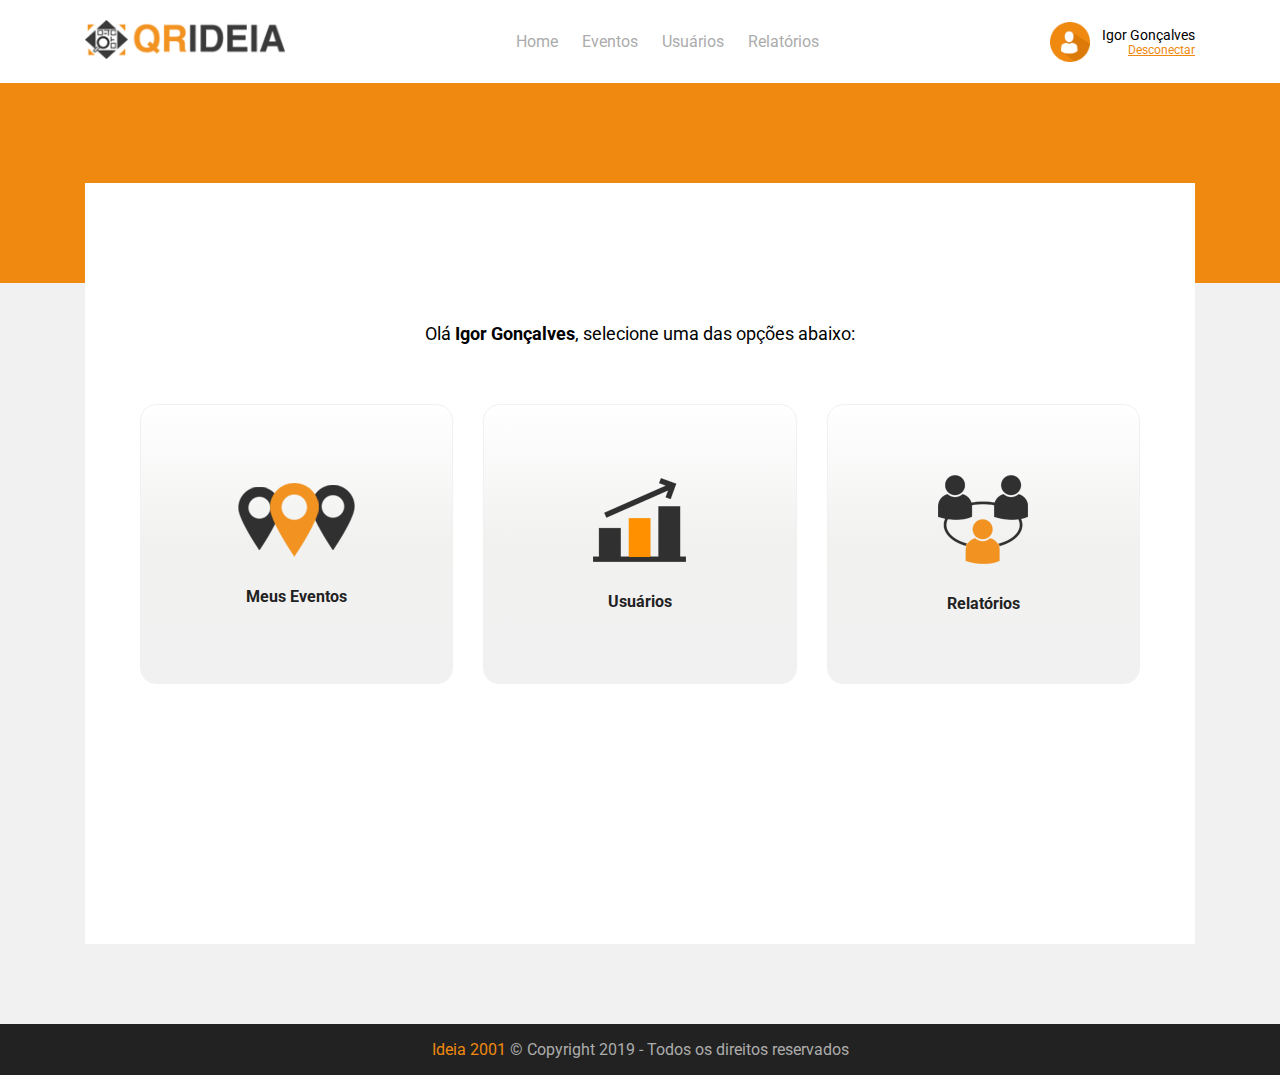
<file: index.html>
<!DOCTYPE html>
<html lang="pt-br">

<head>
   <meta charset="UTF-8">
   <meta name="viewport" content="width=device-width, initial-scale=1.0">
   <meta http-equiv="X-UA-Compatible" content="ie=edge">
   <title>Teste</title>
   <link rel="stylesheet" href="./assets/css/grid.css">
   <link rel="stylesheet" href="./assets/css/style.css">
</head>

<body>

   
   <nav class="navigation">
      <div class="container">
         <div class="content">

			
            	<a href="./index.html" class="logo">
            		<img id="logo" src="./assets/images/logo.png">
            	</a>
			
            <ul class="row menu">
               <li class="item-menu">
                  <a href="./index.html" class="item">
                     Home
                  </a>
               </li>
               <li class="item-menu">
                  <a href="./eventos.html" class="item">
                     Eventos
                  </a>
               </li>
               <li class="item-menu">
                  <a href="./usuarios.html" class="item">
                     Usuários
                  </a>
               </li>
               <li class="item-menu">
                  <a href="./relatorios.html" class="item">
                     Relatórios
                  </a>
               </li>
            </ul>

            <div class="info-user">
               <img src="./assets/images/user.png" />

               <div class="user-status">
                  <p class="user">
                     Igor Gonçalves
                  </p>
                  <a href="./index.html" class="status">
                     Desconectar
                  </a>
               </div>
            </div>
         </div>
      </div>
   </nav>
   

   <div class="box-head"></div>

   <div class="container">

      
      <div class="box-default">
         <h1 class="title">
            Olá <strong>Igor Gonçalves</strong>, selecione uma das opções abaixo:
         </h1>

         <div class="row">
            <div class="col-12 col-md-4">
               <a href="./eventos.html" class="box-option">
                  <img src="./assets/images/icone-eventos.png">
                  <h4 class="box-option-text">
                     Meus Eventos
                  </h4>
               </a>
            </div>
            <div class="col-12 col-md-4">
               <a href="./relatorios.html" class="box-option">
                  <img src="./assets/images/icone-relatorios.png">
                  <h4 class="box-option-text">
                     Usuários
                  </h4>
               </a>
            </div>
            <div class="col-12 col-md-4">
               <a href="./usuarios.html" class="box-option">
                  <img src="./assets/images/icone-usuarios.png">
                  <h4 class="box-option-text">
                     Relatórios
                  </h4>
               </a>
            </div>
         </div>
      </div>
      

   </div>

   
   <footer class="footer">
      <div class="container">
         <span class="ideia">Ideia 2001</span> © Copyright 2019 - Todos os direitos reservados
      </div>
   </footer>
   

</body>

</html>
</file>
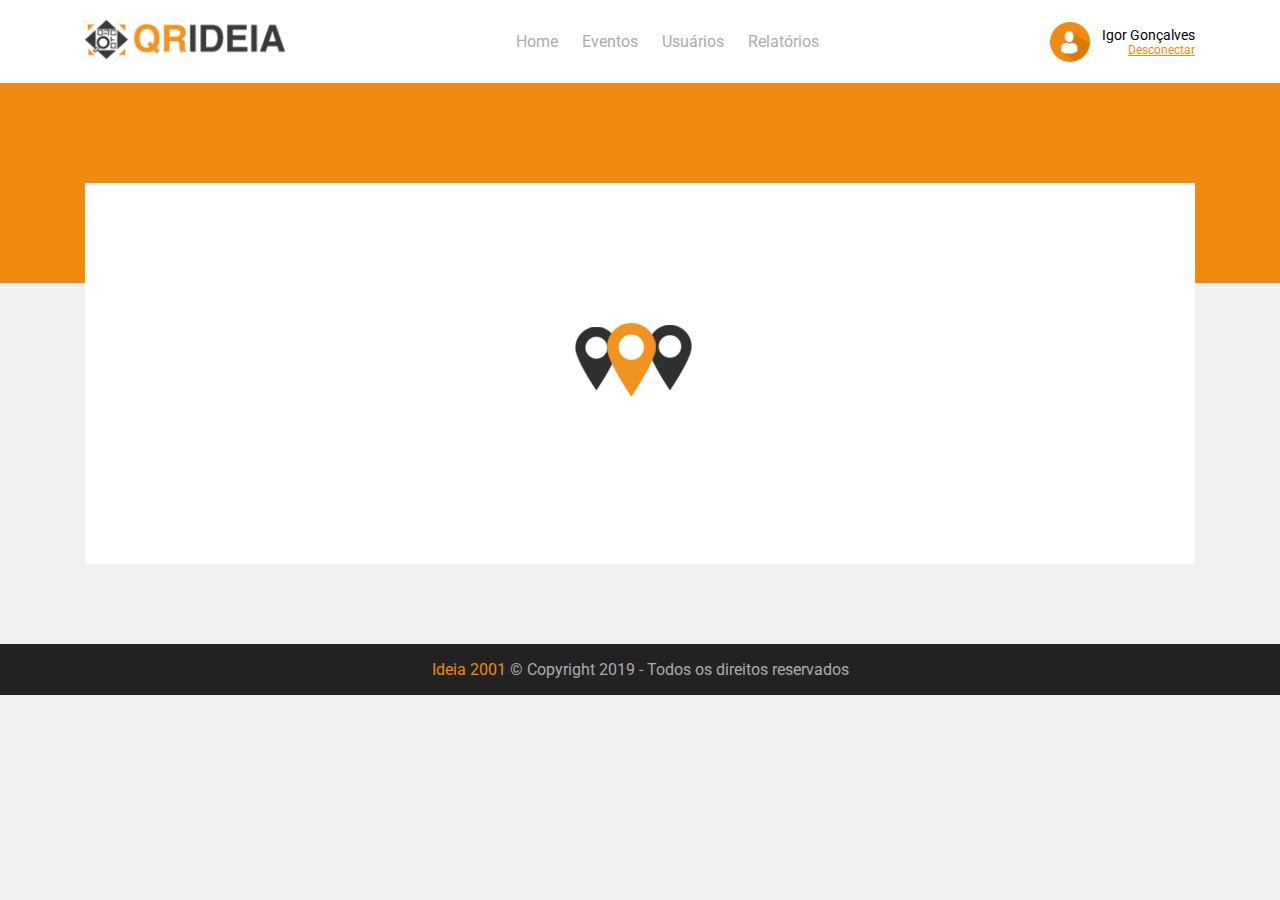
<file: eventos.html>
<!DOCTYPE html>
<html lang="pt-br">

<head>
   <meta charset="UTF-8">
   <meta name="viewport" content="width=device-width, initial-scale=1.0">
   <meta http-equiv="X-UA-Compatible" content="ie=edge">
   <title>Teste</title>
   <link rel="stylesheet" href="./assets/css/grid.css">
   <link rel="stylesheet" href="./assets/css/style.css">
</head>

<body>
  
    <nav class="navigation">
        <div class="container">
          <div class="content">


                <a href="./index.html" class="logo">
                  <img id="logo" src="./assets/images/logo.png">
                </a>

            <ul class="row menu">
                  <li class="item-menu">
                      <a href="./index.html" class="item">
                        Home
                      </a>  
                  </li> 
                  <li class="item-menu">
                  <a href="./eventos.html" class="item">
                     Eventos
                  </a>
               </li>
               <li class="item-menu">
                  <a href="./usuarios.html" class="item">
                     Usuários
                  </a>
               </li>
               <li class="item-menu">
                  <a href="./relatorios.html" class="item">
                     Relatórios
                  </a>
               </li>
            </ul>
            <div class="info-user">
              <img src="./assets/images/user.png" />

              <div class="user-status">
                  <p class="user">
                     Igor Gonçalves
                  </p>
                  <a href="./index.html" class="status">
                     Desconectar
                  </a>
              </div>  
            </div>
          </div>
		 		</div>
 		</nav>


    <div class="box-head"></div>

    <div class="container">

      
      <div class="box-default">
						          
							<div class="row">
                <div class="col-12 col-md-4" >
                   <a href="./eventos.html">
                      <img class="centro" src="./assets/images/icone-eventos.png">
                      
                   </a>
                </div>		
 					    
              </div>
      </div>
    </div>

    <footer class="footer">
       <div class="container">
            <span class="ideia">Ideia 2001</span> © Copyright 2019 - Todos os direitos reservados
       </div>
    </footer>
    
      
</body>

</html>
</file>
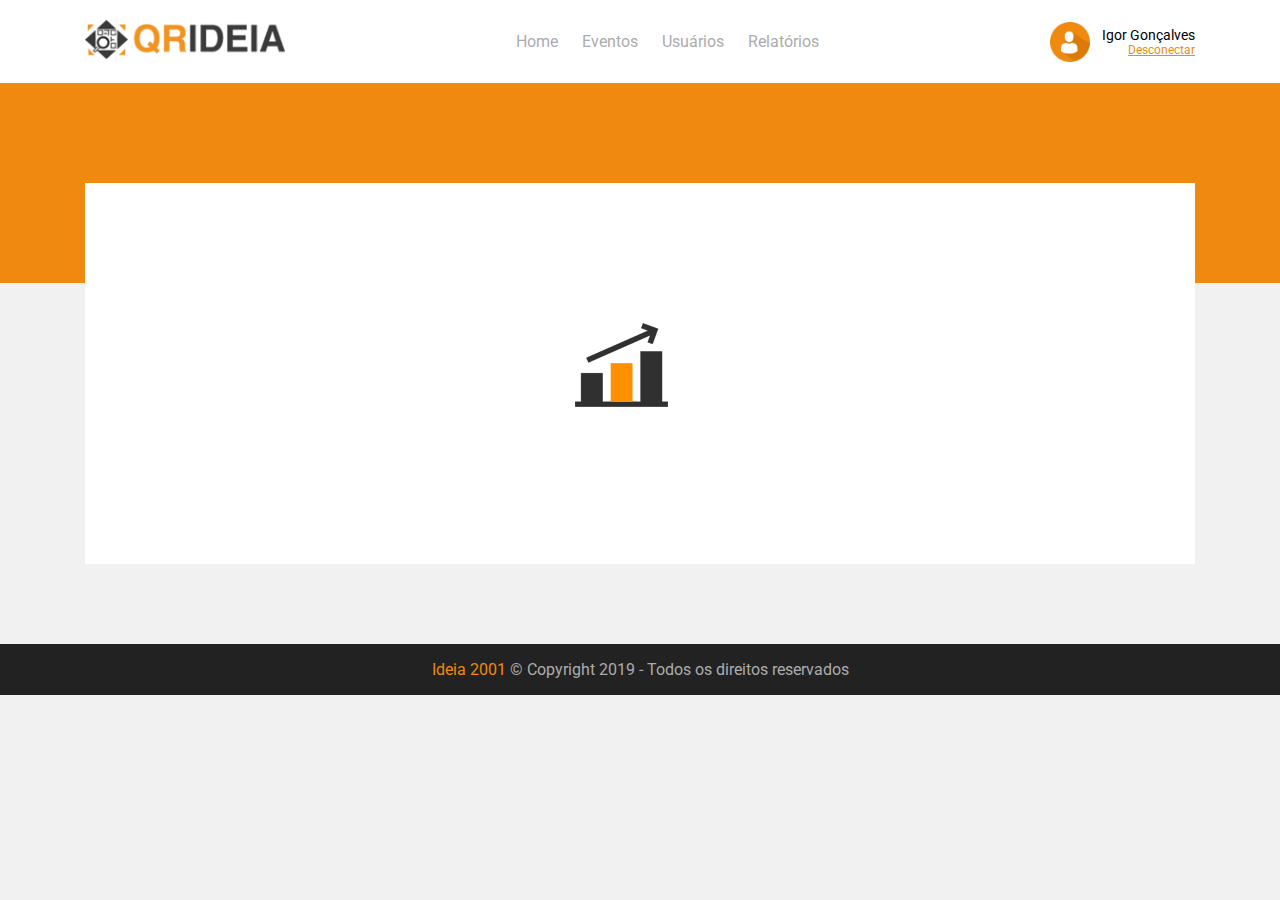
<file: relatorios.html>
<!DOCTYPE html>
<html lang="pt-br">

<head>
   <meta charset="UTF-8">
   <meta name="viewport" content="width=device-width, initial-scale=1.0">
   <meta http-equiv="X-UA-Compatible" content="ie=edge">
   <title>Teste</title>
   <link rel="stylesheet" href="./assets/css/grid.css">
   <link rel="stylesheet" href="./assets/css/style.css">
</head>

<body>
  
    <nav class="navigation">
        <div class="container">
          <div class="content">


                <a href="./index.html" class="logo">
                  <img id="logo" src="./assets/images/logo.png">
                </a>

            <ul class="row menu">
                  <li class="item-menu">
                      <a href="./index.html" class="item">
                        Home
                      </a>  
                  </li> 
                  <li class="item-menu">
                  <a href="./eventos.html" class="item">
                     Eventos
                  </a>
               </li>
               <li class="item-menu">
                  <a href="./usuarios.html" class="item">
                     Usuários
                  </a>
               </li>
               <li class="item-menu">
                  <a href="./relatorios.html" class="item">
                     Relatórios
                  </a>
               </li>
            </ul>
            <div class="info-user">
              <img src="./assets/images/user.png" />

              <div class="user-status">
                  <p class="user">
                     Igor Gonçalves
                  </p>
                  <a href="./index.html" class="status">
                     Desconectar
                  </a>
              </div>  
            </div>
          </div>
        </div>
    </nav>


    <div class="box-head"></div>

    <div class="container">

      
      <div class="box-default">
                      
              <div class="row">
                <div class="col-12 col-md-4" >
                   <a href="./relatorios.html">
                      <img class="centro" src="./assets/images/icone-relatorios.png">
                      
                   </a>
                </div>    
              
              </div>
      </div>
    </div>

    <footer class="footer">
       <div class="container">
            <span class="ideia">Ideia 2001</span> © Copyright 2019 - Todos os direitos reservados
       </div>
    </footer>
    
      
</body>

</html>
</file>
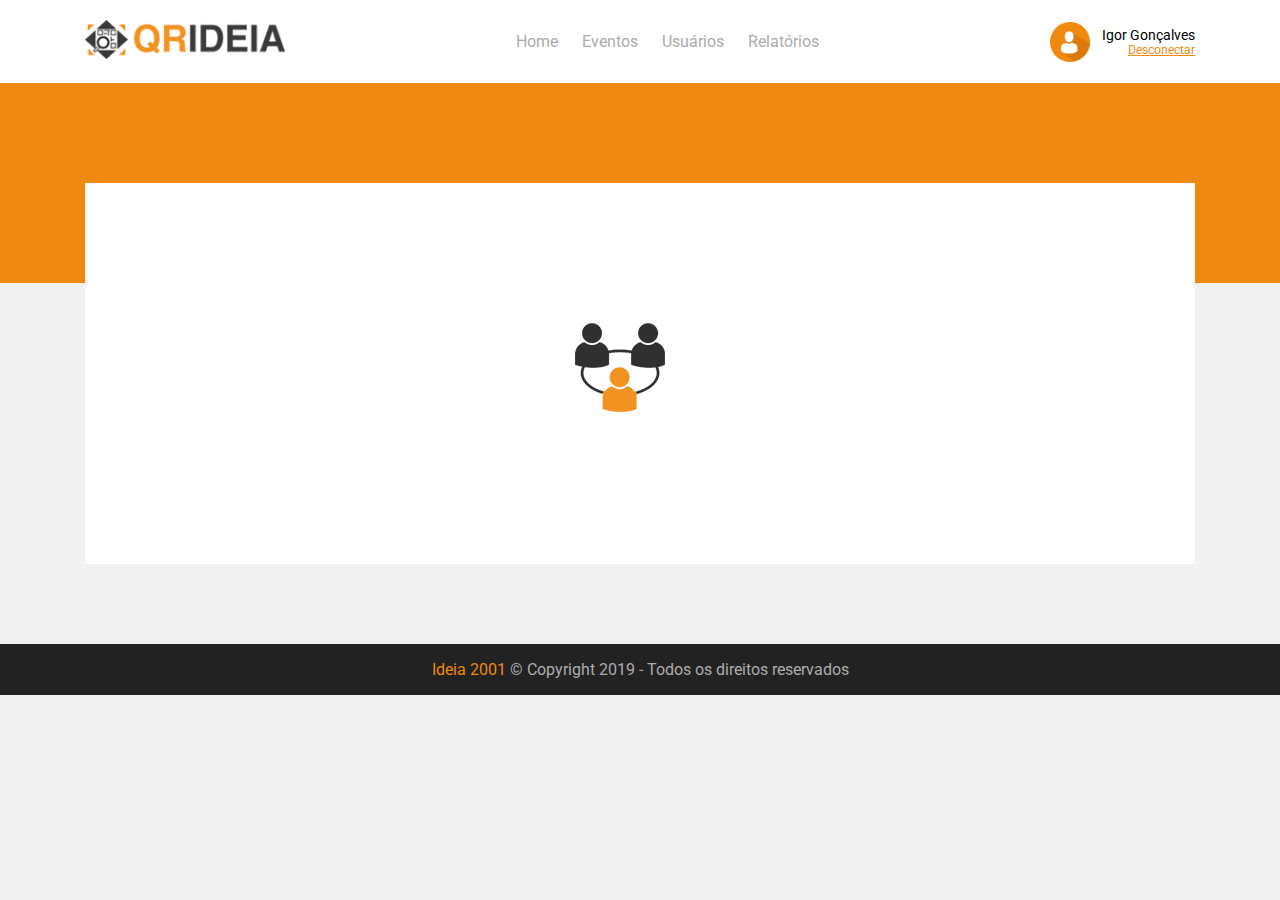
<file: usuarios.html>
<!DOCTYPE html>
<html lang="pt-br">

<head>
   <meta charset="UTF-8">
   <meta name="viewport" content="width=device-width, initial-scale=1.0">
   <meta http-equiv="X-UA-Compatible" content="ie=edge">
   <title>Teste</title>
   <link rel="stylesheet" href="./assets/css/grid.css">
   <link rel="stylesheet" href="./assets/css/style.css">
</head>

<body>
  
    <nav class="navigation">
        <div class="container">
          <div class="content">


                <a href="./index.html" class="logo">
                  <img id="logo" src="./assets/images/logo.png">
                </a>

            <ul class="row menu">
                  <li class="item-menu">
                      <a href="./index.html" class="item">
                        Home
                      </a>  
                  </li> 
                  <li class="item-menu">
                  <a href="./eventos.html" class="item">
                     Eventos
                  </a>
               </li>
               <li class="item-menu">
                  <a href="./usuarios.html" class="item">
                     Usuários
                  </a>
               </li>
               <li class="item-menu">
                  <a href="./relatorios.html" class="item">
                     Relatórios
                  </a>
               </li>
            </ul>
            <div class="info-user">
              <img src="./assets/images/user.png" />

              <div class="user-status">
                  <p class="user">
                     Igor Gonçalves
                  </p>
                  <a href="./index.html" class="status">
                     Desconectar
                  </a>
              </div>  
            </div>
          </div>
        </div>
    </nav>


    <div class="box-head"></div>

    <div class="container">

      
      <div class="box-default">
                      
              <div class="row">
                <div class="col-12 col-md-4" >
                   <a href="./usuarios.html">
                      <img class="centro" src="./assets/images/icone-usuarios.png">
                      
                   </a>
                </div>    
              
              </div>
      </div>
    </div>

    <footer class="footer">
       <div class="container">
            <span class="ideia">Ideia 2001</span> © Copyright 2019 - Todos os direitos reservados
       </div>
    </footer>
    
      
</body>

</html>
</file>
<file: assets/css/grid.css>
html {
  box-sizing: border-box;
}

*,
*::before,
*::after {
  box-sizing: inherit;
}

.row {
  display: flex;
  flex-wrap: wrap;
}

.row-reverse {
  display: flex;
  flex-direction: row-reverse;
}

.container {
  margin-left: auto;
  margin-right: auto;
  max-width: 100%;
  padding-left: 15px;
  padding-right: 15px;
}

.col,
.col-auto,
.col-1,
.col-2,
.col-3,
.col-4,
.col-5,
.col-6,
.col-7,
.col-8,
.col-9,
.col-10,
.col-11,
.col-12,
.col-sm,
.col-sm-auto,
.col-sm-1,
.col-sm-2,
.col-sm-3,
.col-sm-4,
.col-sm-5,
.col-sm-6,
.col-sm-7,
.col-sm-8,
.col-sm-9,
.col-sm-10,
.col-sm-11,
.col-sm-12,
.col-md,
.col-md-auto,
.col-md-1,
.col-md-2,
.col-md-3,
.col-md-4,
.col-md-5,
.col-md-6,
.col-md-7,
.col-md-8,
.col-md-9,
.col-md-10,
.col-md-11,
.col-md-12,
.col-lg,
.col-lg-auto,
.col-lg-1,
.col-lg-2,
.col-lg-3,
.col-lg-4,
.col-lg-5,
.col-lg-6,
.col-lg-7,
.col-lg-8,
.col-lg-9,
.col-lg-10,
.col-lg-11,
.col-lg-12,
.col-xl,
.col-xl-auto,
.col-xl-1,
.col-xl-2,
.col-xl-3,
.col-xl-4,
.col-xl-5,
.col-xl-6,
.col-xl-7,
.col-xl-8,
.col-xl-9,
.col-xl-10,
.col-xl-11,
.col-xl-12 {
  min-height: 1px;
  padding-left: 15px;
  padding-right: 15px;
  position: relative;
  width: 100%;
}

.col {
  flex-basis: 0;
  flex-grow: 1;
  max-width: 100%;
}

.col-auto {
  flex: 0 0 auto;
  max-width: none;
  width: auto;
}

.col-1 {
  flex: 0 0 8.333333%;
  max-width: 8.333333%;
}

.col-2 {
  flex: 0 0 16.666667%;
  max-width: 16.666667%;
}

.col-3 {
  flex: 0 0 25%;
  max-width: 25%;
}

.col-4 {
  flex: 0 0 33.333333%;
  max-width: 33.333333%;
}

.col-5 {
  flex: 0 0 41.666667%;
  max-width: 41.666667%;
}

.col-6 {
  flex: 0 0 50%;
  max-width: 50%;
}

.col-7 {
  flex: 0 0 58.333333%;
  max-width: 58.333333%;
}

.col-8 {
  flex: 0 0 66.666667%;
  max-width: 66.666667%;
}

.col-9 {
  flex: 0 0 75%;
  max-width: 75%;
}

.col-10 {
  flex: 0 0 83.333333%;
  max-width: 83.333333%;
}

.col-11 {
  flex: 0 0 91.666667%;
  max-width: 91.666667%;
}

.col-12 {
  flex: 0 0 100%;
  max-width: 100%;
}

@media (min-width: 576px) {
  .container {
    margin-left: auto;
    margin-right: auto;
    max-width: 540px;
    padding-left: 15px;
    padding-right: 15px;
  }

  .col-sm {
    flex-basis: 0;
    flex-grow: 1;
    max-width: 100%;
  }

  .col-sm-auto {
    flex: 0 0 auto;
    max-width: none;
    width: auto;
  }

  .col-sm-1 {
    flex: 0 0 8.333333%;
    max-width: 8.333333%;
  }

  .col-sm-2 {
    flex: 0 0 16.666667%;
    max-width: 16.666667%;
  }

  .col-sm-3 {
    flex: 0 0 25%;
    max-width: 25%;
  }

  .col-sm-4 {
    flex: 0 0 33.333333%;
    max-width: 33.333333%;
  }

  .col-sm-5 {
    flex: 0 0 41.666667%;
    max-width: 41.666667%;
  }

  .col-sm-6 {
    flex: 0 0 50%;
    max-width: 50%;
  }

  .col-sm-7 {
    flex: 0 0 58.333333%;
    max-width: 58.333333%;
  }

  .col-sm-8 {
    flex: 0 0 66.666667%;
    max-width: 66.666667%;
  }

  .col-sm-9 {
    flex: 0 0 75%;
    max-width: 75%;
  }

  .col-sm-10 {
    flex: 0 0 83.333333%;
    max-width: 83.333333%;
  }

  .col-sm-11 {
    flex: 0 0 91.666667%;
    max-width: 91.666667%;
  }

  .col-sm-12 {
    flex: 0 0 100%;
    max-width: 100%;
  }
}

@media (min-width: 768px) {
  .container {
    margin-left: auto;
    margin-right: auto;
    max-width: 720px;
    padding-left: 15px;
    padding-right: 15px;
  }

  .col-md {
    flex-basis: 0;
    flex-grow: 1;
    max-width: 100%;
  }

  .col-md-auto {
    flex: 0 0 auto;
    max-width: none;
    width: auto;
  }

  .col-md-1 {
    flex: 0 0 8.333333%;
    max-width: 8.333333%;
  }

  .col-md-2 {
    flex: 0 0 16.666667%;
    max-width: 16.666667%;
  }

  .col-md-3 {
    flex: 0 0 25%;
    max-width: 25%;
  }

  .col-md-4 {
    flex: 0 0 33.333333%;
    max-width: 33.333333%;
  }

  .col-md-5 {
    flex: 0 0 41.666667%;
    max-width: 41.666667%;
  }

  .col-md-6 {
    flex: 0 0 50%;
    max-width: 50%;
  }

  .col-md-7 {
    flex: 0 0 58.333333%;
    max-width: 58.333333%;
  }

  .col-md-8 {
    flex: 0 0 66.666667%;
    max-width: 66.666667%;
  }

  .col-md-9 {
    flex: 0 0 75%;
    max-width: 75%;
  }

  .col-md-10 {
    flex: 0 0 83.333333%;
    max-width: 83.333333%;
  }

  .col-md-11 {
    flex: 0 0 91.666667%;
    max-width: 91.666667%;
  }

  .col-md-12 {
    flex: 0 0 100%;
    max-width: 100%;
  }
}

@media (min-width: 992px) {
  .container {
    margin-left: auto;
    margin-right: auto;
    max-width: 960px;
    padding-left: 15px;
    padding-right: 15px;
  }

  .col-lg {
    flex-basis: 0;
    flex-grow: 1;
    max-width: 100%;
  }

  .col-lg-auto {
    flex: 0 0 auto;
    max-width: none;
    width: auto;
  }

  .col-lg-1 {
    flex: 0 0 8.333333%;
    max-width: 8.333333%;
  }

  .col-lg-2 {
    flex: 0 0 16.666667%;
    max-width: 16.666667%;
  }

  .col-lg-3 {
    flex: 0 0 25%;
    max-width: 25%;
  }

  .col-lg-4 {
    flex: 0 0 33.333333%;
    max-width: 33.333333%;
  }

  .col-lg-5 {
    flex: 0 0 41.666667%;
    max-width: 41.666667%;
  }

  .col-lg-6 {
    flex: 0 0 50%;
    max-width: 50%;
  }

  .col-lg-7 {
    flex: 0 0 58.333333%;
    max-width: 58.333333%;
  }

  .col-lg-8 {
    flex: 0 0 66.666667%;
    max-width: 66.666667%;
  }

  .col-lg-9 {
    flex: 0 0 75%;
    max-width: 75%;
  }

  .col-lg-10 {
    flex: 0 0 83.333333%;
    max-width: 83.333333%;
  }

  .col-lg-11 {
    flex: 0 0 91.666667%;
    max-width: 91.666667%;
  }

  .col-lg-12 {
    flex: 0 0 100%;
    max-width: 100%;
  }
}

@media (min-width: 1200px) {
  .container {
    margin-left: auto;
    margin-right: auto;
    max-width: 1140px;
    padding-left: 15px;
    padding-right: 15px;
  }

  .col-xl {
    flex-basis: 0;
    flex-grow: 1;
    max-width: 100%;
  }

  .col-xl-auto {
    flex: 0 0 auto;
    max-width: none;
    width: auto;
  }

  .col-xl-1 {
    flex: 0 0 8.333333%;
    max-width: 8.333333%;
  }

  .col-xl-2 {
    flex: 0 0 16.666667%;
    max-width: 16.666667%;
  }

  .col-xl-3 {
    flex: 0 0 25%;
    max-width: 25%;
  }

  .col-xl-4 {
    flex: 0 0 33.333333%;
    max-width: 33.333333%;
  }

  .col-xl-5 {
    flex: 0 0 41.666667%;
    max-width: 41.666667%;
  }

  .col-xl-6 {
    flex: 0 0 50%;
    max-width: 50%;
  }

  .col-xl-7 {
    flex: 0 0 58.333333%;
    max-width: 58.333333%;
  }

  .col-xl-8 {
    flex: 0 0 66.666667%;
    max-width: 66.666667%;
  }

  .col-xl-9 {
    flex: 0 0 75%;
    max-width: 75%;
  }

  .col-xl-10 {
    flex: 0 0 83.333333%;
    max-width: 83.333333%;
  }

  .col-xl-11 {
    flex: 0 0 91.666667%;
    max-width: 91.666667%;
  }

  .col-xl-12 {
    flex: 0 0 100%;
    max-width: 100%;
  }
}
</file>
<file: assets/css/style.css>
@import url('https://fonts.googleapis.com/css?family=Roboto:400,700&display=swap');


* {
  border: 0;
  box-sizing: border-box;
  margin: 0;
  outline: none;
  padding: 0;
}

body,
html {
  background-color: #f1f1f1;
  font-family: 'Roboto', sans-serif;
  font-size: 16px;
}

ul {
  list-style: none;
}

a {
  text-decoration: none;
}

textarea {
  resize: none;
}

.navigation {
  background-color: #fff;
  padding-bottom: 20px;
  padding-top: 20px;
}
.navigation .content {
  display: flex;
  justify-content: space-between;
  align-items: center;
}
.navigation .content .logo {
  max-width: 200px;
}
.navigation .content .logo img {
  width: 100%;
}
.navigation .content .menu .item-menu .item {
  color: #acacac;
  padding: 12px;
  transition: .15s ease-in-out;
}
.navigation .content .menu .item-menu .item:hover {
  border-bottom: 3px solid #f08910;
  color: #000;
}
.navigation .content .info-user {
  align-items: center;
  display: flex;
}
.navigation .content .info-user img {
  max-width: 40px;
}
.navigation .content .info-user .user-status {
  margin-left: 12px;
}
.navigation .content .info-user .user-status .user {
  font-size: 14px;
}
.navigation .content .info-user .user-status .status {
  color: #f08910;
  display: block;
  font-size: 12px;
  text-align: right;
  text-decoration: underline;
}


.box-head {
  background-color: #f08910;
  height: 200px;
  margin-bottom: -100px;
  width: 100%;
}


.box-default {
  background-color: #fff;
  padding: 140px 40px 240px;
  margin-bottom: 80px;
}
.box-default .title {
  font-size: 18px;
  font-weight: 400;
  margin-bottom: 40px;
  text-align: center;
}
.box-default .box-option {
  align-items: center;
  background-image: linear-gradient(#fff, #f1f1f0, #f1f1f1);
  border: 1px solid #f1f1f1;
  border-radius: 16px;
  color: #222;
  display: flex;
  flex-direction: column;
  height: 280px;
  justify-content: center;
}
.box-default .box-option .box-option-text {
  margin-top: 30px;
}

.box-default .box-option {
  align-items: center;
  background-image: linear-gradient(#fff, #f1f1f0, #f1f1f1);
  border: 1px solid #f1f1f1;
  border-radius: 16px;
  color: #222;
  display: flex;
  flex-direction: column;
  height: 280px;
  justify-content: center;
  margin: 20px auto;
}

.centro {
  position: absolute; 
  left: 450px;
}

.footer {
  background-color: #222;
  color: #acacac;
  padding: 16px;
  text-align: center;
}

.footer .ideia {
  color: #f08910;
}
</file>
